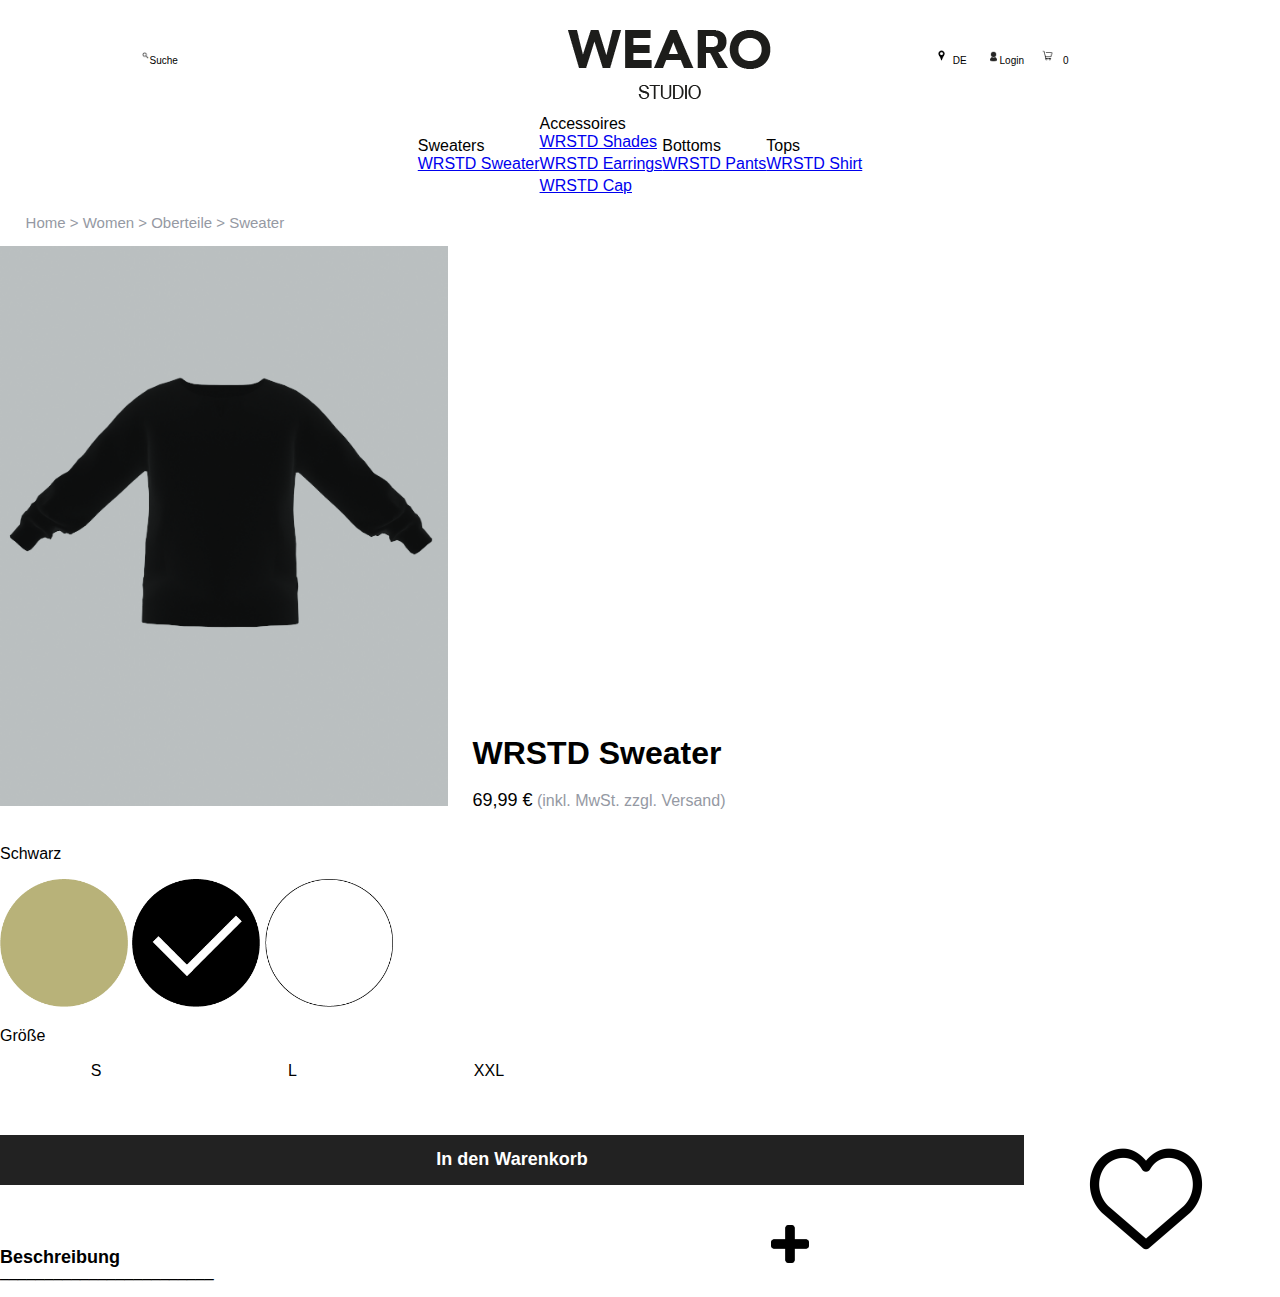
<file: public/index.html>
<!DOCTYPE html>
<html>

<head>
    <meta charset="utf-8">
    <meta name="viewport" content="width=device-width, initial-scale=1">
    <link href="styles.css" rel="stylesheet" type="text/css">
</head>
<script>
    // Import the functions you need from the SDKs you need
    import { initializeApp } from "firebase/app";
    // TODO: Add SDKs for Firebase products that you want to use
    // https://firebase.google.com/docs/web/setup#available-libraries

    // Your web app's Firebase configuration
    const firebaseConfig = {
        apiKey: "AIzaSyCW5nf0_ZkRDf_cXZWhQc_Zju9luZBQ23Y",
        authDomain: "crossmediasnapchat.firebaseapp.com",
        projectId: "crossmediasnapchat",
        storageBucket: "crossmediasnapchat.appspot.com",
        messagingSenderId: "29355819205",
        appId: "1:29355819205:web:a9d25e007d52b03440b0ac"
    };

    // Initialize Firebase
    const app = initializeApp(firebaseConfig);
</script>

<body>
    <div>
        <header>
            <table>
                <tr>
                    <th class="menu">
                        <li class="search">
                            <img src="pictures/searchIcon.png" class="magnifierIcon">
                            <p class="searchText">Suche</p>
                        </li>
                    </th>
                    <th class="logoPlacement">
                        <img src="pictures/Logo_groß.png" class="logo">
                    </th>
                    <th class="menu">
                        <li class="location">
                            <img src="pictures/locationIcon.png" class="locationIcon">
                            <p class="locationText">DE</p>
                        </li>
                        <li class="login">
                            <img src="pictures/loginIcon.png" class="loginIcon">
                            <p class="loginText">Login</p>
                        </li>
                        <li class="cart">
                            <img src="pictures/cartIcon.png" class="cartIcon">
                            <p class="cartText">0</p>
                        </li>
                    </th>
                </tr>
            </table>

            <div class="navigation">

                <div class="sweaters">
                  <span>Sweaters</span>
                  <div class="dropdownContent">
                    <a href="https://crossmediasnapchat.web.app/" class="navigationText">WRSTD Sweater</a>
                  </div>
                </div>
        
                <br>
        
                <div class="accessoires">
                  <span>Accessoires</span>
                  <div class="dropdownContent">
                    <a href="https://crossmediasnapchat.web.app/wrstd_shades.html" class="navigationText">WRSTD Shades</a>
                    <a href="https://crossmediasnapchat.web.app/wrstd_earrings.html" class="navigationText">WRSTD Earrings</a>
                    <a href="https://crossmediasnapchat.web.app/wrstd_cap.html" class="navigationText">WRSTD Cap</a>
                  </div>
                </div>
        
                <br>
        
                <div class="bottoms">
                  <span>Bottoms</span>
                  <div class="dropdownContent">
                    <a href="https://crossmediasnapchat.web.app/wrstd_pant.html" class="navigationText">WRSTD Pants</a>
                  </div>
                </div>
        
                <br>
        
                <div class="tops">
                  <span>Tops</span>
                  <div class="dropdownContent">
                    <a href="https://crossmediasnapchat.web.app/wrstd_shirt.html" class="navigationText">WRSTD Shirt</a>
                  </div>
                </div>
              </div>

        </header>
    </div>


    <h3> Home > Women > Oberteile > Sweater</h3>
    <img src="pictures/Product-Image-Sweater.png" class="pictureFront">
    <div class="productInformation">
        <h2 class="productName">WRSTD Sweater</h2>
        <p class="price">69,99 €</p>
        <p class="priceInfo">(inkl. MwSt. zzgl. Versand)</p>
    </div>

    <div class="colours">
        <p>Schwarz</p>
        <img src="pictures/green.png" class="colour1">
        <img src="pictures/colour_Sweater.png" class="colour2">
        <img src="pictures/white.png" class="colour3">
        <br>
    </div>
    <div class="sizes">
        <p class="size">Größe</p>
        <br>
        <button class="size1">S</button>
        <button class="size2">L</button>
        <button class="size3">XXL</button>
        <br>
        <br>
        <br>
        <br>
    </div>
    <div class="buttonPutIntoCart">
        <button type="button" onclick="alert('Ihr Artikel wurde dem Warenkorb hinzugefügt!')" class="putIntoCart">In den
            Warenkorb</button>
    </div>
    <div class="buttonFavourites">
        <img src="pictures/favourites.png" class="favourites">
        <br>
        <br>
        <br>
        <br>
        <br>
    </div>
    <div class="descriptions">
        <h2 class="description">Beschreibung</h2>
        <img src="pictures/plus.png" class="plusDescription">
        <p class="underline">________________________</p>
    </div>
</body>

</html>
</file>
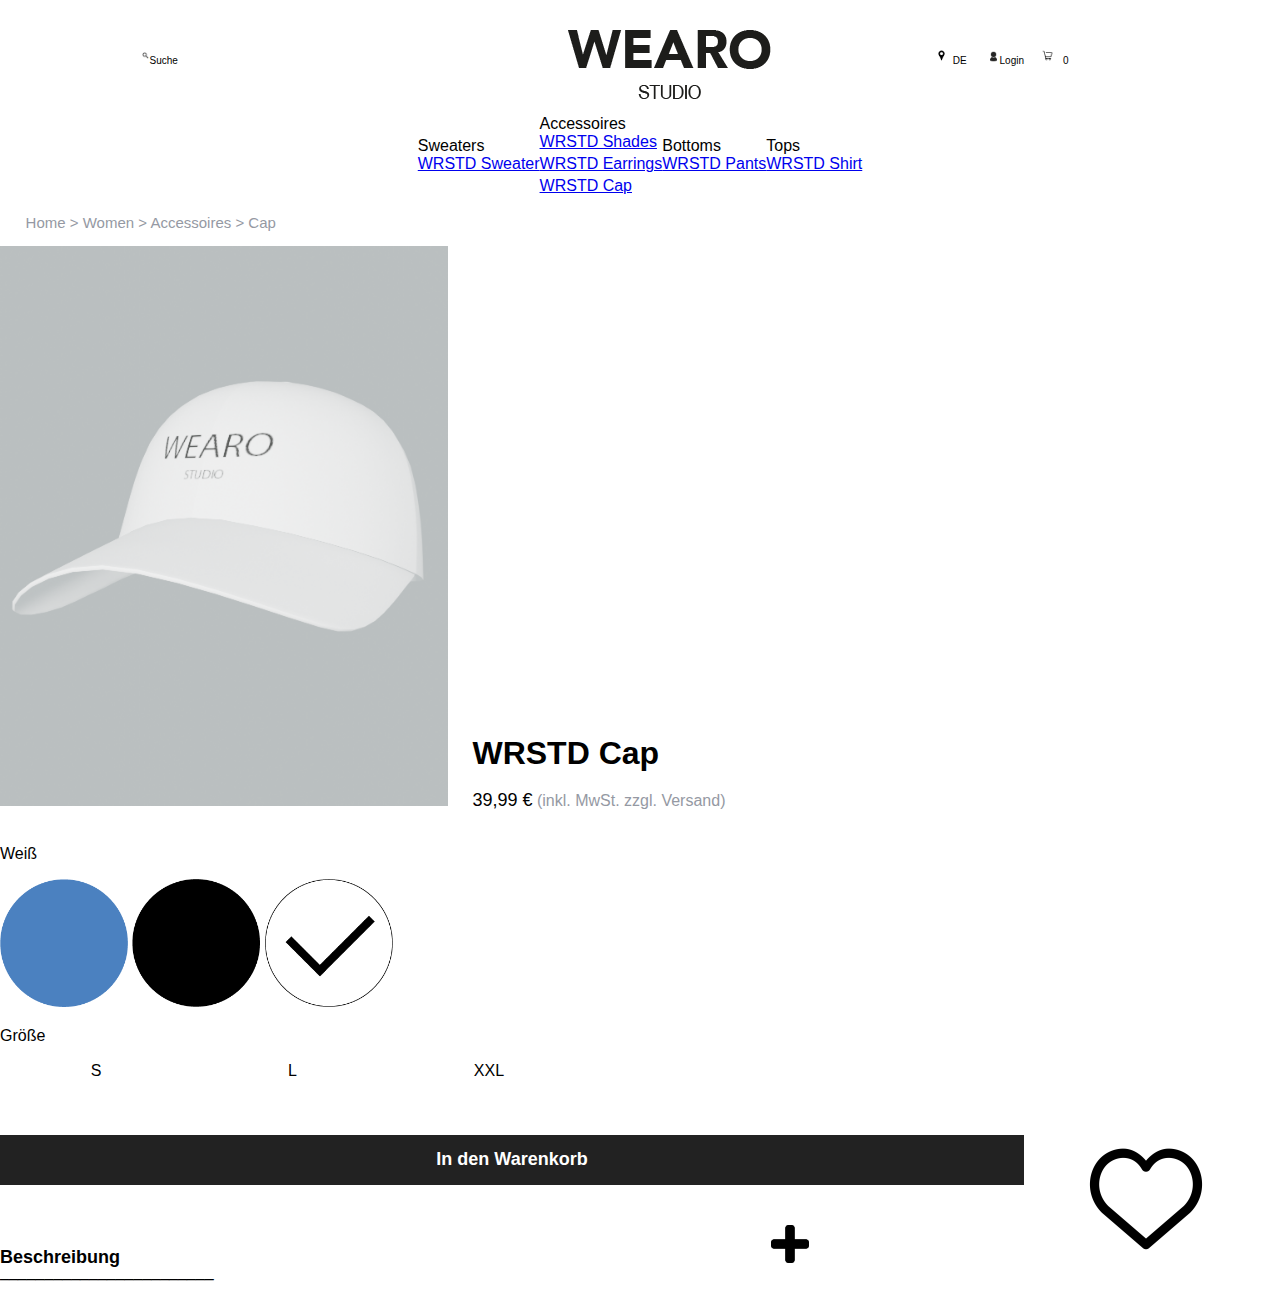
<file: public/wrstd_cap.html>
<!DOCTYPE html>
<html>

<head>
  <meta charset="utf-8">
  <meta name="viewport" content="width=device-width, initial-scale=1">
  <link href="styles.css" rel="stylesheet" type="text/css">
</head>

<script>
    // Import the functions you need from the SDKs you need
    import { initializeApp } from "firebase/app";
    // TODO: Add SDKs for Firebase products that you want to use
    // https://firebase.google.com/docs/web/setup#available-libraries

    // Your web app's Firebase configuration
    const firebaseConfig = {
        apiKey: "AIzaSyCW5nf0_ZkRDf_cXZWhQc_Zju9luZBQ23Y",
        authDomain: "crossmediasnapchat.firebaseapp.com",
        projectId: "crossmediasnapchat",
        storageBucket: "crossmediasnapchat.appspot.com",
        messagingSenderId: "29355819205",
        appId: "1:29355819205:web:a9d25e007d52b03440b0ac"
    };

    // Initialize Firebase
    const app = initializeApp(firebaseConfig);
</script>

<body>
  <div>
    <header>
      <table>
        <tr>
            <th class="menu">
                <li class="search">
                    <img src="pictures/searchIcon.png" class="magnifierIcon">
                    <p class="searchText">Suche</p>
                </li>
            </th>
            <th class="logoPlacement">
                <img src="pictures/Logo_groß.png" class="logo">
            </th>
            <th class="menu">
                <li class="location">
                    <img src="pictures/locationIcon.png" class="locationIcon">
                    <p class="locationText">DE</p>
                </li>
                <li class="login">
                    <img src="pictures/loginIcon.png" class="loginIcon">
                    <p class="loginText">Login</p>
                </li>
                <li class="cart">
                    <img src="pictures/cartIcon.png" class="cartIcon">
                    <p class="cartText">0</p>
                </li>
            </th>
        </tr>
    </table>

      <div class="navigation">

        <div class="sweaters">
          <span>Sweaters</span>
          <div class="dropdownContent">
            <a href="https://crossmediasnapchat.web.app/" class="navigationText">WRSTD Sweater</a>
          </div>
        </div>

        <br>

        <div class="accessoires">
          <span>Accessoires</span>
          <div class="dropdownContent">
            <a href="https://crossmediasnapchat.web.app/wrstd_shades.html" class="navigationText">WRSTD Shades</a>
            <a href="https://crossmediasnapchat.web.app/wrstd_earrings.html" class="navigationText">WRSTD Earrings</a>
            <a href="https://crossmediasnapchat.web.app/wrstd_cap.html" class="navigationText">WRSTD Cap</a>
          </div>
        </div>

        <br>

        <div class="bottoms">
          <span>Bottoms</span>
          <div class="dropdownContent">
            <a href="https://crossmediasnapchat.web.app/wrstd_pant.html" class="navigationText">WRSTD Pants</a>
          </div>
        </div>

        <br>

        <div class="tops">
          <span>Tops</span>
          <div class="dropdownContent">
            <a href="https://crossmediasnapchat.web.app/wrstd_shirt.html" class="navigationText">WRSTD Shirt</a>
          </div>
        </div>
      </div>

    </header>
  </div>


  <h3> Home > Women > Accessoires > Cap</h3>
  <img src="pictures/Prouct-Image-Cap.png" class="pictureFront">
  <div class="productInformation">
    <h2 class="productName">WRSTD Cap</h2>
    <p class="price">39,99 €</p>
    <p class="priceInfo">(inkl. MwSt. zzgl. Versand)</p>
  </div>

  <div class="colours">
    <p>Weiß</p>
    <img src="pictures/blue.png" class="colour1">
    <img src="pictures/black.png" class="colour2">
    <img src="pictures/colour_Cap.png" class="colour3">
    <br>
  </div>
  <div class="sizes">
    <p class="size">Größe</p>
    <br>
    <button class="size1">S</button>
    <button class="size2">L</button>
    <button class="size3">XXL</button>
    <br>
    <br>
    <br>
    <br>
  </div>
  <div class="buttonPutIntoCart">
    <button type="button" onclick="alert('Ihr Artikel wurde dem Warenkorb hinzugefügt!')" class="putIntoCart">In den
      Warenkorb</button>
  </div>
  <div class="buttonFavourites">
    <img src="pictures/favourites.png" class="favourites">
    <br>
    <br>
    <br>
    <br>
    <br>
  </div>
  <div class="descriptions">
    <h2 class="description">Beschreibung</h2>
    <img src="pictures/plus.png" class="plusDescription">
    <p class="underline">________________________</p>
  </div>
</body>

</html>
</file>
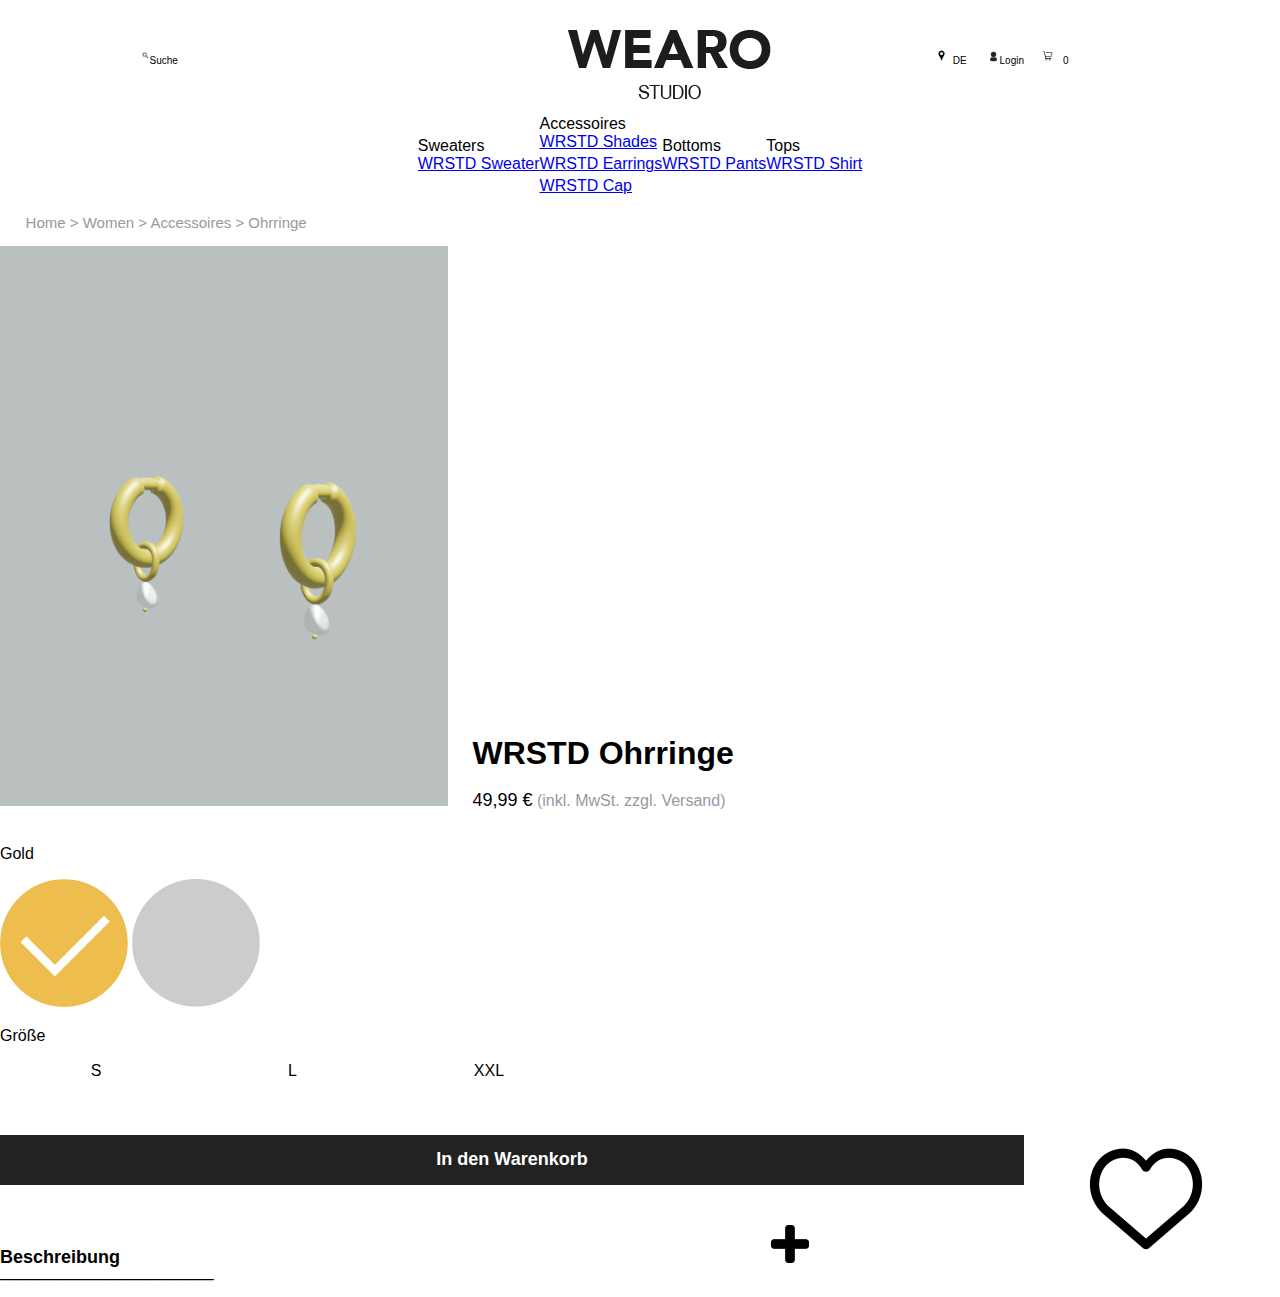
<file: public/wrstd_earrings.html>
<!DOCTYPE html>
<html>

<head>
  <meta charset="utf-8">
  <meta name="viewport" content="width=device-width, initial-scale=1">
  <link href="styles.css" rel="stylesheet" type="text/css">
</head>

<script>
    // Import the functions you need from the SDKs you need
    import { initializeApp } from "firebase/app";
    // TODO: Add SDKs for Firebase products that you want to use
    // https://firebase.google.com/docs/web/setup#available-libraries

    // Your web app's Firebase configuration
    const firebaseConfig = {
        apiKey: "AIzaSyCW5nf0_ZkRDf_cXZWhQc_Zju9luZBQ23Y",
        authDomain: "crossmediasnapchat.firebaseapp.com",
        projectId: "crossmediasnapchat",
        storageBucket: "crossmediasnapchat.appspot.com",
        messagingSenderId: "29355819205",
        appId: "1:29355819205:web:a9d25e007d52b03440b0ac"
    };

    // Initialize Firebase
    const app = initializeApp(firebaseConfig);
</script>

<body>
  <div>
    <header>
      <table>
        <tr>
            <th class="menu">
                <li class="search">
                    <img src="pictures/searchIcon.png" class="magnifierIcon">
                    <p class="searchText">Suche</p>
                </li>
            </th>
            <th class="logoPlacement">
                <img src="pictures/Logo_groß.png" class="logo">
            </th>
            <th class="menu">
                <li class="location">
                    <img src="pictures/locationIcon.png" class="locationIcon">
                    <p class="locationText">DE</p>
                </li>
                <li class="login">
                    <img src="pictures/loginIcon.png" class="loginIcon">
                    <p class="loginText">Login</p>
                </li>
                <li class="cart">
                    <img src="pictures/cartIcon.png" class="cartIcon">
                    <p class="cartText">0</p>
                </li>
            </th>
        </tr>
    </table>

      <div class="navigation">

        <div class="sweaters">
          <span>Sweaters</span>
          <div class="dropdownContent">
            <a href="https://crossmediasnapchat.web.app/" class="navigationText">WRSTD Sweater</a>
          </div>
        </div>

        <br>

        <div class="accessoires">
          <span>Accessoires</span>
          <div class="dropdownContent">
            <a href="https://crossmediasnapchat.web.app/wrstd_shades.html" class="navigationText">WRSTD Shades</a>
            <a href="https://crossmediasnapchat.web.app/wrstd_earrings.html" class="navigationText">WRSTD Earrings</a>
            <a href="https://crossmediasnapchat.web.app/wrstd_cap.html" class="navigationText">WRSTD Cap</a>
          </div>
        </div>

        <br>

        <div class="bottoms">
          <span>Bottoms</span>
          <div class="dropdownContent">
            <a href="https://crossmediasnapchat.web.app/wrstd_pant.html" class="navigationText">WRSTD Pants</a>
          </div>
        </div>

        <br>

        <div class="tops">
          <span>Tops</span>
          <div class="dropdownContent">
            <a href="https://crossmediasnapchat.web.app/wrstd_shirt.html" class="navigationText">WRSTD Shirt</a>
          </div>
        </div>
      </div>

    </header>
  </div>


  <h3> Home > Women > Accessoires > Ohrringe</h3>
  <img src="pictures/Product-Image-Earrings.png" class="pictureFront">
  <div class="productInformation">
    <h2 class="productName">WRSTD Ohrringe</h2>
    <p class="price">49,99 €</p>
    <p class="priceInfo">(inkl. MwSt. zzgl. Versand)</p>
  </div>

  <div class="colours">
    <p>Gold</p>
    <img src="pictures/colour_Earrings.png" class="colour1">
    <img src="pictures/silver.png" class="colour2">
    <br>
  </div>
  <div class="sizes">
    <p class="size">Größe</p>
    <br>
    <button class="size1">S</button>
    <button class="size2">L</button>
    <button class="size3">XXL</button>
    <br>
    <br>
    <br>
    <br>
  </div>
  <div class="buttonPutIntoCart">
    <button type="button" onclick="alert('Ihr Artikel wurde dem Warenkorb hinzugefügt!')" class="putIntoCart">In den
      Warenkorb</button>
  </div>
  <div class="buttonFavourites">
    <img src="pictures/favourites.png" class="favourites">
    <br>
    <br>
    <br>
    <br>
    <br>
  </div>
  <div class="descriptions">
    <h2 class="description">Beschreibung</h2>
    <img src="pictures/plus.png" class="plusDescription">
    <p class="underline">________________________</p>
  </div>
</body>

</html>
</file>
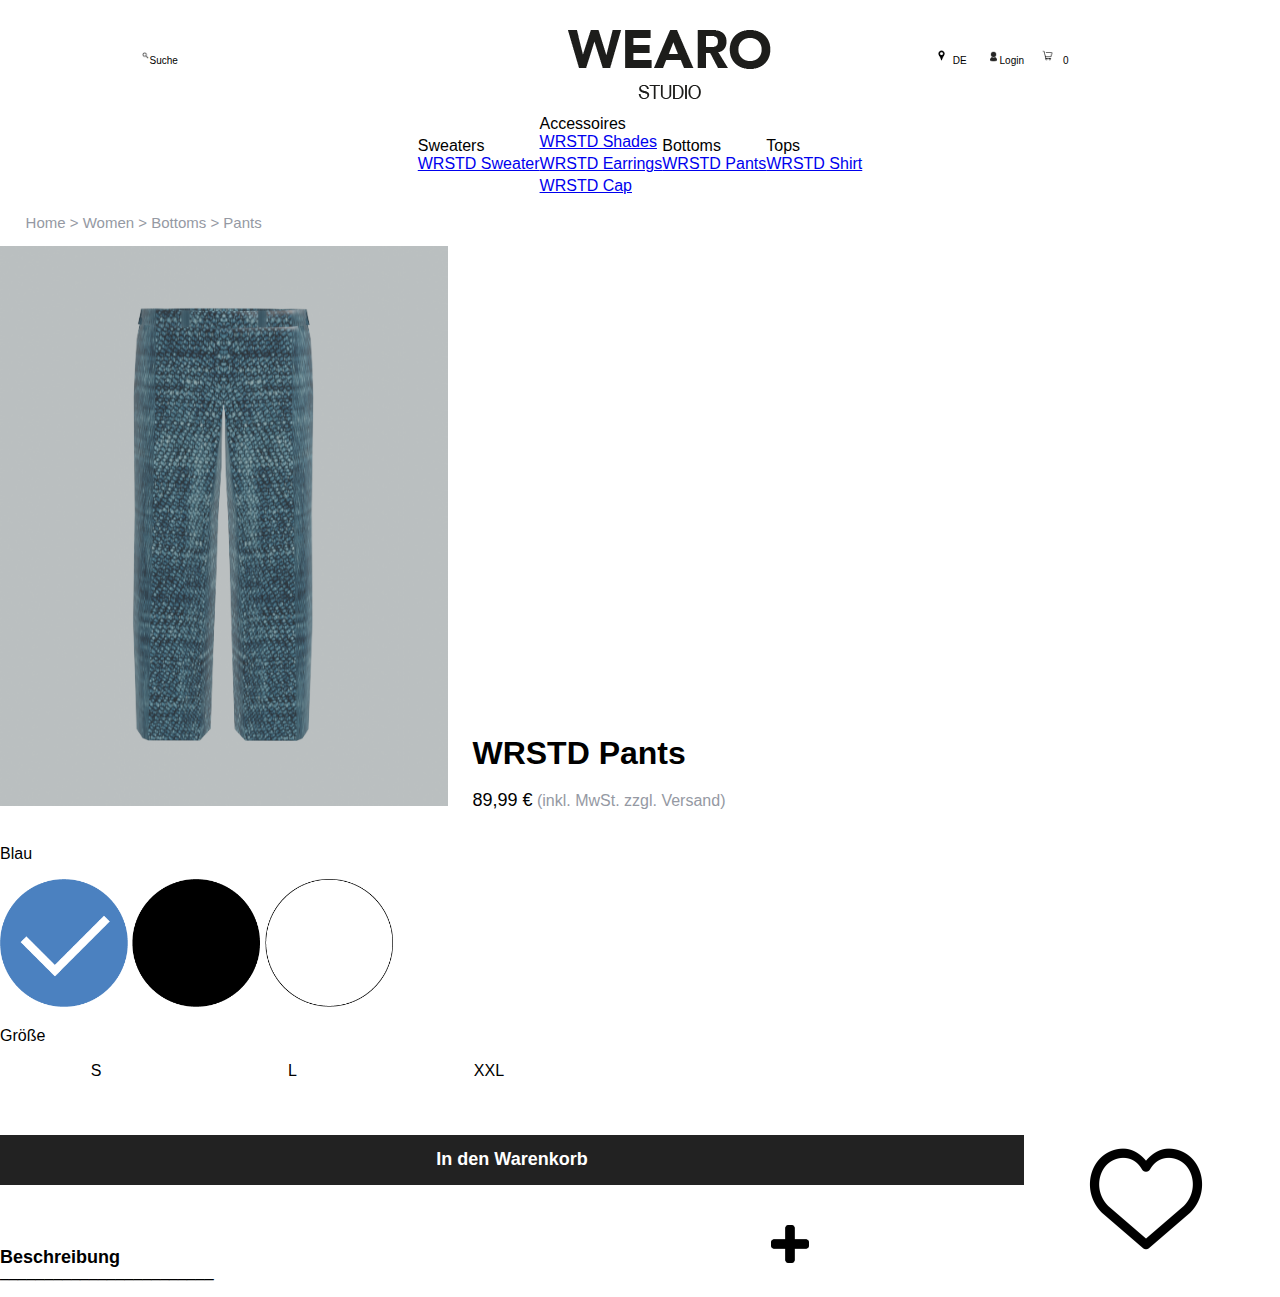
<file: public/wrstd_pant.html>
<!DOCTYPE html>
<html>

<head>
  <meta charset="utf-8">
  <meta name="viewport" content="width=device-width, initial-scale=1">
  <link href="styles.css" rel="stylesheet" type="text/css">
</head>

<script>
  // Import the functions you need from the SDKs you need
  import { initializeApp } from "firebase/app";
  // TODO: Add SDKs for Firebase products that you want to use
  // https://firebase.google.com/docs/web/setup#available-libraries

  // Your web app's Firebase configuration
  const firebaseConfig = {
      apiKey: "AIzaSyCW5nf0_ZkRDf_cXZWhQc_Zju9luZBQ23Y",
      authDomain: "crossmediasnapchat.firebaseapp.com",
      projectId: "crossmediasnapchat",
      storageBucket: "crossmediasnapchat.appspot.com",
      messagingSenderId: "29355819205",
      appId: "1:29355819205:web:a9d25e007d52b03440b0ac"
  };

  // Initialize Firebase
  const app = initializeApp(firebaseConfig);
</script>

<body>
  <div>
    <header>
      <table>
        <tr>
            <th class="menu">
                <li class="search">
                    <img src="pictures/searchIcon.png" class="magnifierIcon">
                    <p class="searchText">Suche</p>
                </li>
            </th>
            <th class="logoPlacement">
                <img src="pictures/Logo_groß.png" class="logo">
            </th>
            <th class="menu">
                <li class="location">
                    <img src="pictures/locationIcon.png" class="locationIcon">
                    <p class="locationText">DE</p>
                </li>
                <li class="login">
                    <img src="pictures/loginIcon.png" class="loginIcon">
                    <p class="loginText">Login</p>
                </li>
                <li class="cart">
                    <img src="pictures/cartIcon.png" class="cartIcon">
                    <p class="cartText">0</p>
                </li>
            </th>
        </tr>
    </table>

      <div class="navigation">

        <div class="sweaters">
          <span>Sweaters</span>
          <div class="dropdownContent">
            <a href="https://crossmediasnapchat.web.app/" class="navigationText">WRSTD Sweater</a>
          </div>
        </div>

        <br>

        <div class="accessoires">
          <span>Accessoires</span>
          <div class="dropdownContent">
            <a href="https://crossmediasnapchat.web.app/wrstd_shades.html" class="navigationText">WRSTD Shades</a>
            <a href="https://crossmediasnapchat.web.app/wrstd_earrings.html" class="navigationText">WRSTD Earrings</a>
            <a href="https://crossmediasnapchat.web.app/wrstd_cap.html" class="navigationText">WRSTD Cap</a>
          </div>
        </div>

        <br>

        <div class="bottoms">
          <span>Bottoms</span>
          <div class="dropdownContent">
            <a href="https://crossmediasnapchat.web.app/wrstd_pant.html" class="navigationText">WRSTD Pants</a>
          </div>
        </div>

        <br>

        <div class="tops">
          <span>Tops</span>
          <div class="dropdownContent">
            <a href="https://crossmediasnapchat.web.app/wrstd_shirt.html" class="navigationText">WRSTD Shirt</a>
          </div>
        </div>
      </div>

    </header>
  </div>


  <h3> Home > Women > Bottoms > Pants</h3>
  <img src="pictures/Product-Image-Pants.png" class="pictureFront">
  <div class="productInformation">
    <h2 class="productName">WRSTD Pants</h2>
    <p class="price">89,99 €</p>
    <p class="priceInfo">(inkl. MwSt. zzgl. Versand)</p>
  </div>

  <div class="colours">
    <p>Blau</p>
    <img src="pictures/colour_ShadesPants.png" class="colour1">
    <img src="pictures/black.png" class="colour2">
    <img src="pictures/white.png" class="colour3">
    <br>
  </div>
  <div class="sizes">
    <p class="size">Größe</p>
    <br>
    <button class="size1">S</button>
    <button class="size2">L</button>
    <button class="size3">XXL</button>
    <br>
    <br>
    <br>
    <br>
  </div>
  <div class="buttonPutIntoCart">
    <button type="button" onclick="alert('Ihr Artikel wurde dem Warenkorb hinzugefügt!')" class="putIntoCart">In den
      Warenkorb</button>
  </div>
  <div class="buttonFavourites">
    <img src="pictures/favourites.png" class="favourites">
    <br>
    <br>
    <br>
    <br>
    <br>
  </div>
  <div class="descriptions">
    <h2 class="description">Beschreibung</h2>
    <img src="pictures/plus.png" class="plusDescription">
    <p class="underline">________________________</p>
  </div>
</body>

</html>
</file>
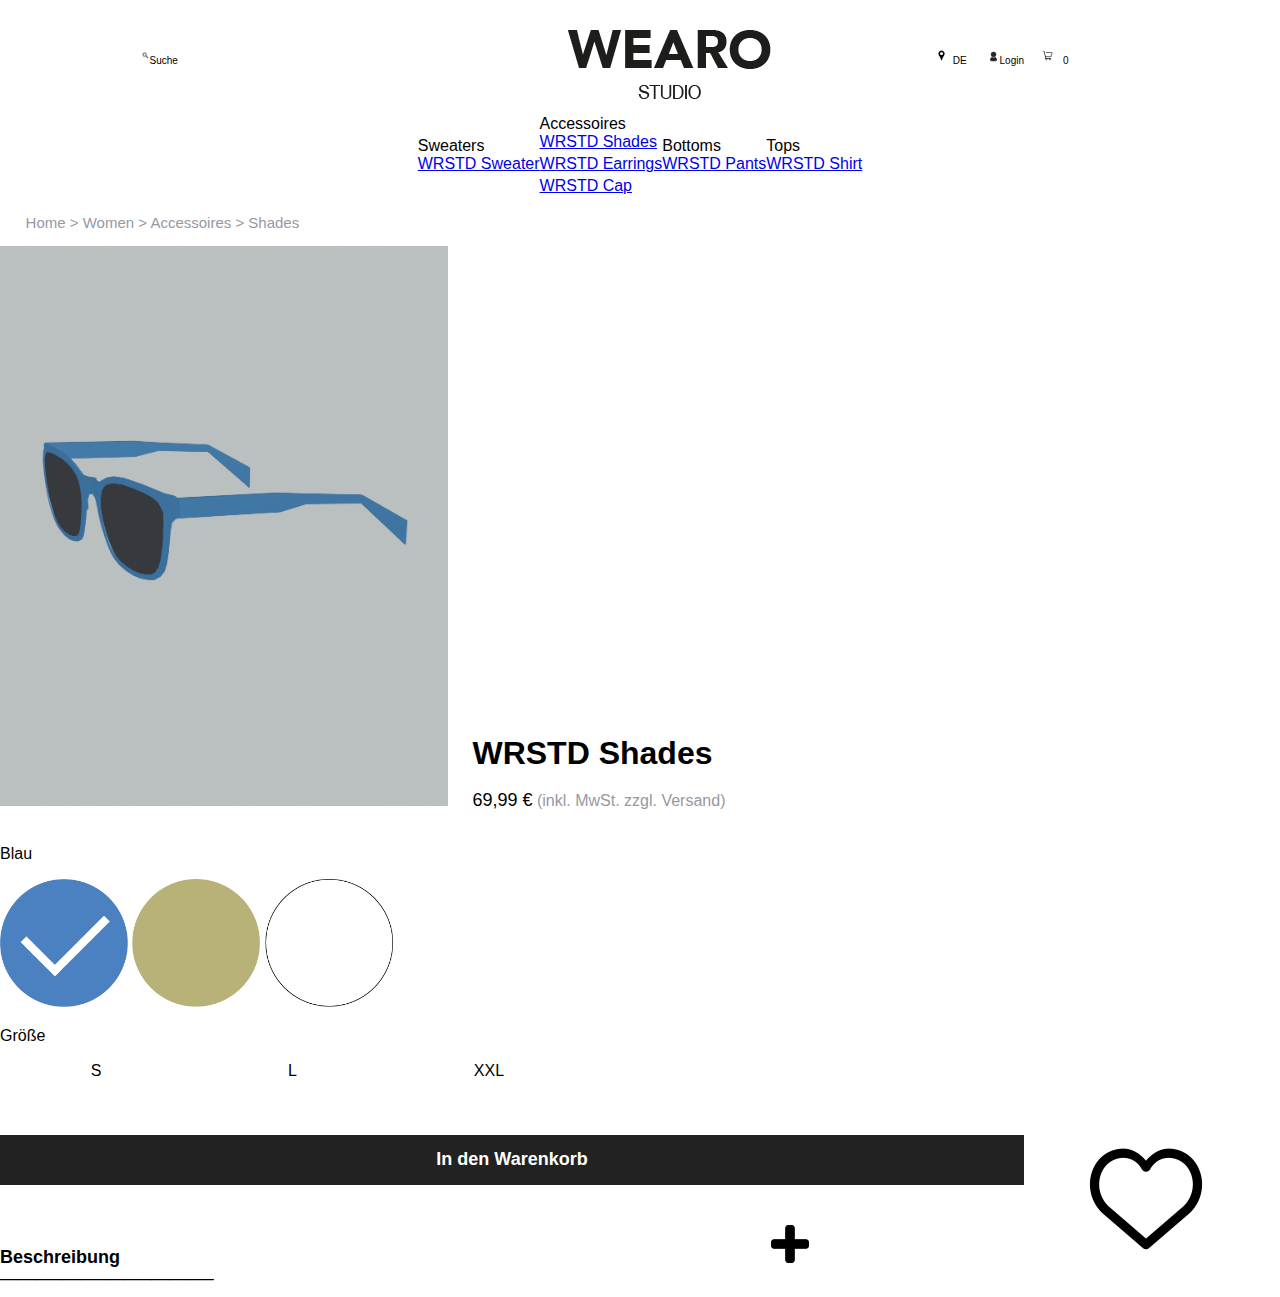
<file: public/wrstd_shades.html>
<!DOCTYPE html>
<html>

<head>
  <meta charset="utf-8">
  <meta name="viewport" content="width=device-width, initial-scale=1">
  <link href="styles.css" rel="stylesheet" type="text/css">
</head>

<script>
    // Import the functions you need from the SDKs you need
    import { initializeApp } from "firebase/app";
    // TODO: Add SDKs for Firebase products that you want to use
    // https://firebase.google.com/docs/web/setup#available-libraries

    // Your web app's Firebase configuration
    const firebaseConfig = {
        apiKey: "AIzaSyCW5nf0_ZkRDf_cXZWhQc_Zju9luZBQ23Y",
        authDomain: "crossmediasnapchat.firebaseapp.com",
        projectId: "crossmediasnapchat",
        storageBucket: "crossmediasnapchat.appspot.com",
        messagingSenderId: "29355819205",
        appId: "1:29355819205:web:a9d25e007d52b03440b0ac"
    };

    // Initialize Firebase
    const app = initializeApp(firebaseConfig);
</script>

<body>
  <div>
    <header>
      <table>
        <tr>
            <th class="menu">
                <li class="search">
                    <img src="pictures/searchIcon.png" class="magnifierIcon">
                    <p class="searchText">Suche</p>
                </li>
            </th>
            <th class="logoPlacement">
                <img src="pictures/Logo_groß.png" class="logo">
            </th>
            <th class="menu">
                <li class="location">
                    <img src="pictures/locationIcon.png" class="locationIcon">
                    <p class="locationText">DE</p>
                </li>
                <li class="login">
                    <img src="pictures/loginIcon.png" class="loginIcon">
                    <p class="loginText">Login</p>
                </li>
                <li class="cart">
                    <img src="pictures/cartIcon.png" class="cartIcon">
                    <p class="cartText">0</p>
                </li>
            </th>
        </tr>
    </table>

      <div class="navigation">

        <div class="sweaters">
          <span>Sweaters</span>
          <div class="dropdownContent">
            <a href="https://crossmediasnapchat.web.app/" class="navigationText">WRSTD Sweater</a>
          </div>
        </div>

        <br>

        <div class="accessoires">
          <span>Accessoires</span>
          <div class="dropdownContent">
            <a href="https://crossmediasnapchat.web.app/wrstd_shades.html" class="navigationText">WRSTD Shades</a>
            <a href="https://crossmediasnapchat.web.app/wrstd_earrings.html" class="navigationText">WRSTD Earrings</a>
            <a href="https://crossmediasnapchat.web.app/wrstd_cap.html" class="navigationText">WRSTD Cap</a>
          </div>
        </div>

        <br>

        <div class="bottoms">
          <span>Bottoms</span>
          <div class="dropdownContent">
            <a href="https://crossmediasnapchat.web.app/wrstd_pant.html" class="navigationText">WRSTD Pants</a>
          </div>
        </div>

        <br>

        <div class="tops">
          <span>Tops</span>
          <div class="dropdownContent">
            <a href="https://crossmediasnapchat.web.app/wrstd_shirt.html" class="navigationText">WRSTD Shirt</a>
          </div>
        </div>
      </div>

    </header>
  </div>


  <h3> Home > Women > Accessoires > Shades</h3>
  <img src="pictures/Product-Image-Shades.png" class="pictureFront">
  <div class="productInformation">
    <h2 class="productName">WRSTD Shades</h2>
    <p class="price">69,99 €</p>
    <p class="priceInfo">(inkl. MwSt. zzgl. Versand)</p>
  </div>

  <div class="colours">
    <p>Blau</p>
    <img src="pictures/colour_ShadesPants.png" class="colour1">
    <img src="pictures/green.png" class="colour2">
    <img src="pictures/white.png" class="colour3">
    <br>
  </div>
  <div class="sizes">
    <p class="size">Größe</p>
    <br>
    <button class="size1">S</button>
    <button class="size2">L</button>
    <button class="size3">XXL</button>
    <br>
    <br>
    <br>
    <br>
  </div>
  <div class="buttonPutIntoCart">
    <button type="button" onclick="alert('Ihr Artikel wurde dem Warenkorb hinzugefügt!')" class="putIntoCart">In den
      Warenkorb</button>
  </div>
  <div class="buttonFavourites">
    <img src="pictures/favourites.png" class="favourites">
    <br>
    <br>
    <br>
    <br>
    <br>
  </div>
  <div class="descriptions">
    <h2 class="description">Beschreibung</h2>
    <img src="pictures/plus.png" class="plusDescription">
    <p class="underline">________________________</p>
  </div>
</body>

</html>
</file>
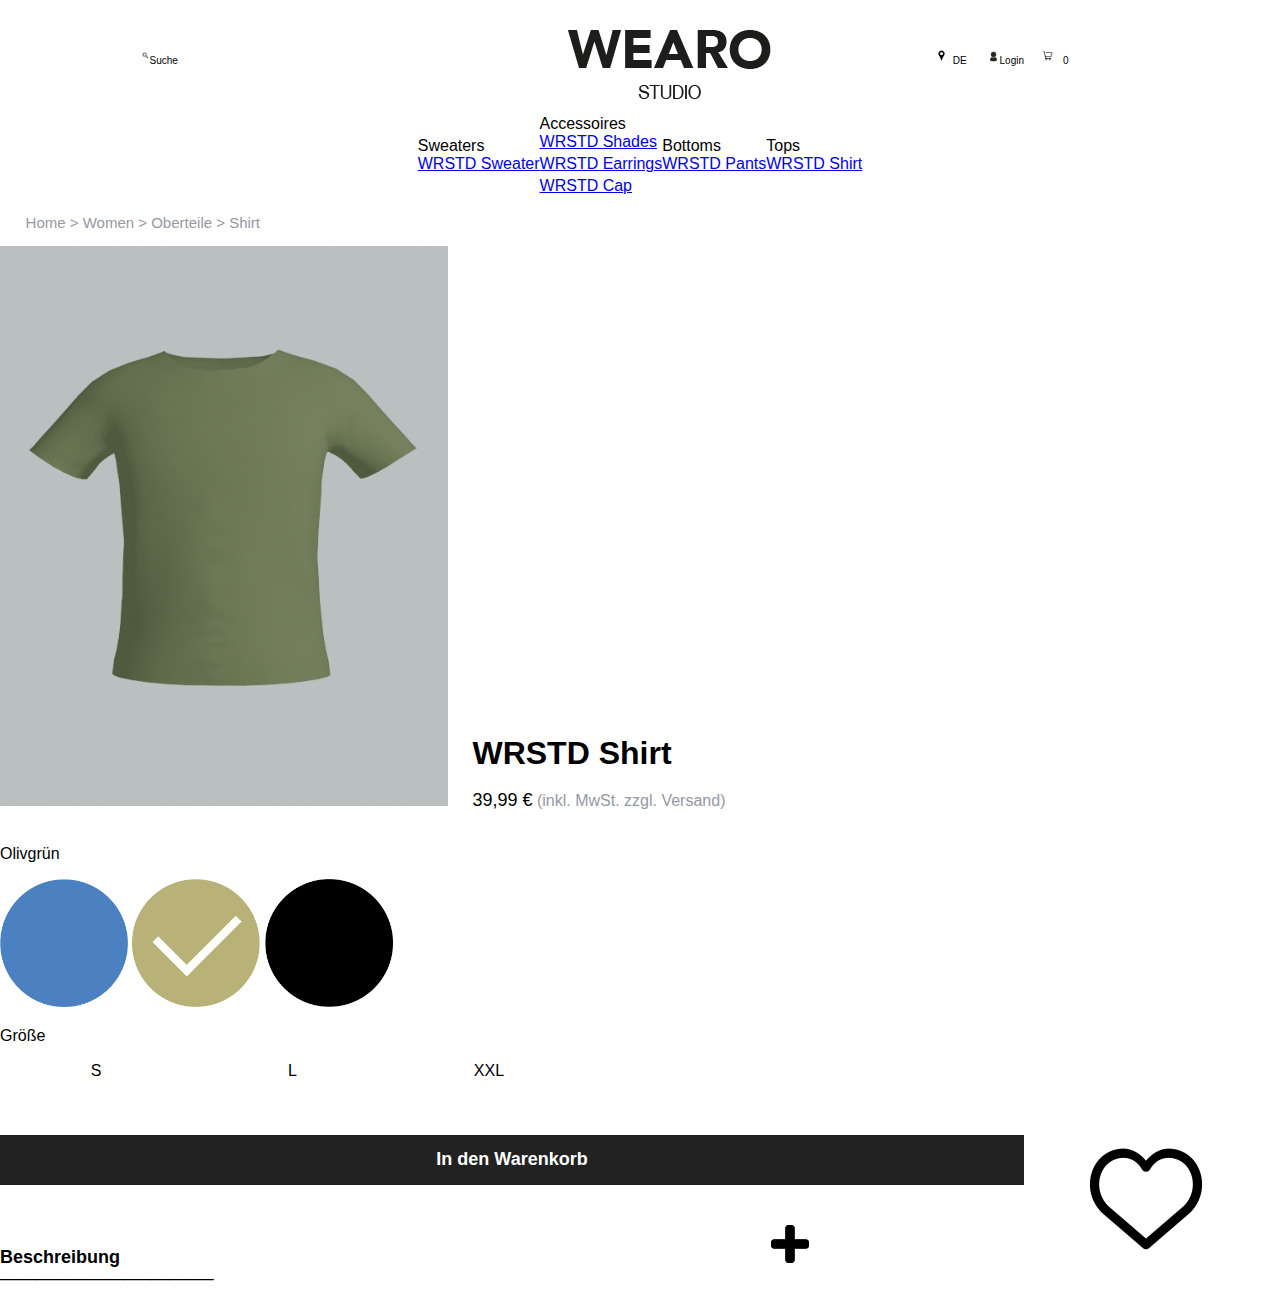
<file: public/wrstd_shirt.html>
<!DOCTYPE html>
<html>

<head>
  <meta charset="utf-8">
  <meta name="viewport" content="width=device-width, initial-scale=1">
  <link href="styles.css" rel="stylesheet" type="text/css">
</head>

<script>
    // Import the functions you need from the SDKs you need
    import { initializeApp } from "firebase/app";
    // TODO: Add SDKs for Firebase products that you want to use
    // https://firebase.google.com/docs/web/setup#available-libraries

    // Your web app's Firebase configuration
    const firebaseConfig = {
        apiKey: "AIzaSyCW5nf0_ZkRDf_cXZWhQc_Zju9luZBQ23Y",
        authDomain: "crossmediasnapchat.firebaseapp.com",
        projectId: "crossmediasnapchat",
        storageBucket: "crossmediasnapchat.appspot.com",
        messagingSenderId: "29355819205",
        appId: "1:29355819205:web:a9d25e007d52b03440b0ac"
    };

    // Initialize Firebase
    const app = initializeApp(firebaseConfig);
</script>

<body>
  <div>
    <header>
      <table>
        <tr>
            <th class="menu">
                <li class="search">
                    <img src="pictures/searchIcon.png" class="magnifierIcon">
                    <p class="searchText">Suche</p>
                </li>
            </th>
            <th class="logoPlacement">
                <img src="pictures/Logo_groß.png" class="logo">
            </th>
            <th class="menu">
                <li class="location">
                    <img src="pictures/locationIcon.png" class="locationIcon">
                    <p class="locationText">DE</p>
                </li>
                <li class="login">
                    <img src="pictures/loginIcon.png" class="loginIcon">
                    <p class="loginText">Login</p>
                </li>
                <li class="cart">
                    <img src="pictures/cartIcon.png" class="cartIcon">
                    <p class="cartText">0</p>
                </li>
            </th>
        </tr>
    </table>

      <div class="navigation">

        <div class="sweaters">
          <span>Sweaters</span>
          <div class="dropdownContent">
            <a href="https://crossmediasnapchat.web.app/" class="navigationText">WRSTD Sweater</a>
          </div>
        </div>

        <br>

        <div class="accessoires">
          <span>Accessoires</span>
          <div class="dropdownContent">
            <a href="https://crossmediasnapchat.web.app/wrstd_shades.html" class="navigationText">WRSTD Shades</a>
            <a href="https://crossmediasnapchat.web.app/wrstd_earrings.html" class="navigationText">WRSTD Earrings</a>
            <a href="https://crossmediasnapchat.web.app/wrstd_cap.html" class="navigationText">WRSTD Cap</a>
          </div>
        </div>

        <br>

        <div class="bottoms">
          <span>Bottoms</span>
          <div class="dropdownContent">
            <a href="https://crossmediasnapchat.web.app/wrstd_pant.html" class="navigationText">WRSTD Pants</a>
          </div>
        </div>

        <br>

        <div class="tops">
          <span>Tops</span>
          <div class="dropdownContent">
            <a href="https://crossmediasnapchat.web.app/wrstd_shirt.html" class="navigationText">WRSTD Shirt</a>
          </div>
        </div>
      </div>

    </header>
  </div>


  <h3> Home > Women > Oberteile > Shirt</h3>
  <img src="pictures/Product-Image-Tshirt.png" class="pictureFront">
  <div class="productInformation">
    <h2 class="productName">WRSTD Shirt</h2>
    <p class="price">39,99 €</p>
    <p class="priceInfo">(inkl. MwSt. zzgl. Versand)</p>
  </div>

  <div class="colours">
    <p>Olivgrün</p>
    <img src="pictures/blue.png" class="colour1">
    <img src="pictures/colour_Shirt.png" class="colour2">
    <img src="pictures/black.png" class="colour3">
    <br>
  </div>
  <div class="sizes">
    <p class="size">Größe</p>
    <br>
    <button class="size1">S</button>
    <button class="size2">L</button>
    <button class="size3">XXL</button>
    <br>
    <br>
    <br>
    <br>
  </div>
  <div class="buttonPutIntoCart">
    <button type="button" onclick="alert('Ihr Artikel wurde dem Warenkorb hinzugefügt!')" class="putIntoCart">In den
      Warenkorb</button>
  </div>
  <div class="buttonFavourites">
    <img src="pictures/favourites.png" class="favourites">
    <br>
    <br>
    <br>
    <br>
    <br>
  </div>
  <div class="descriptions">
    <h2 class="description">Beschreibung</h2>
    <img src="pictures/plus.png" class="plusDescription">
    <p class="underline">________________________</p>
  </div>
</body>

</html>
</file>
<file: public/styles.css>
:root {
    --colorText: #222;
    --colorSecondary: #fff;
}

@media (min-width: 1080px) {

    /*header Desktop*/
    table {
        width: 100%;
    }

    .containerHeader {
        position: absolute;
        display: block;
    }

    .logo {
        margin-top: 20px;
        margin-left: 20%;
    }

    th.menu {
        font-size: 10px;
        font-weight: 50;
        list-style: none;
        text-decoration: none;
        padding-left: 120px;
        width: 38%;
    }

    li.search {
        width: 10%;
        float: left;
        margin-right: -3px
    }

    .magnifierIcon {
        width: 20%;
        float: left;
        padding-top: 7px;
    }

    li.location {
        width: 10%;
        float: left;
        margin-right: -3px;
    }

    .locationIcon {
        width: 38%;
        float: left;
        padding-top: 4px;
    }

    li.login {
        width: 10%;
        float: left;
        margin-right: -3px;
    }

    .loginIcon {
        width: 32%;
        float: left;
        padding-top: 6px;
    }

    li.cart {
        width: 10%;
        float: left;
    }

    .cartIcon {
        width: 36%;
        float: left;
        padding-top: 4px;
    }

    div.navigation {
        margin-right: 10%;
        margin-left: 10%;
        display: flex;
        align-items: center;
        justify-content: center;
    }

    header::after {
        content: '';
        display: table;
        clear: both;
    }

    ul {
        margin: 0;
        padding: 0;
        list-style: none;
    }

    li {
        display: inline-block;
        margin-left: 20px;
        margin-top: 5px;
        margin-right: 30px;
        position: relative;
    }

    ul li a {
        color: var(--colorText);
        text-decoration: none;
        text-transform: uppercase;
        font-size: 15px;
    }

    a::after {
        content: '';
        display: block;
        height: 4px;
        background-color: var(--colorText);
        width: 0%;

        transition: all ease-in-out 250ms;
    }

    .mouseover a:hover::after {
        width: 100%;
    }

    .currentsite a::after {
        transition: none;
        width: 100%;
    }

    /*header Desktop ends*/

    /*body Desktop*/
    body {
        margin: 0;
        width: 100%;
        background: var(--colorSecondary);
        font-family: Arial, Helvetica, sans-serif;
    }

    h3 {
        font-size: 15px;
        font-weight: 20;
        color: #9599a3;
        padding-left: 2%;
    }

    .pictureFront {
        display: inline-block;
        width: 35%;
    }

    .pictureBack {
        display: inline-block;
        width: 35%;
    }

    .productInformation {
        margin-left: 20px;
        display: inline-block;
        width: 25%;
        padding-top: -50px;
    }

    h2 {
        font-size: 32px;
        margin-bottom: 0;
    }

    .price {
        display: inline-block;
        font-size: 18px;

    }

    .priceInfo {
        display: inline-block;
        color: #9599a3;
        font-size: 16px;
    }

    .colour1 {
        display: inline-block;
        width: 10%;
        border-color: green;
        border-width: 2px;
    }

    .colour2 {
        display: inline-block;
        width: 10%;
    }

    .colour3 {
        display: inline-block;
        width: 10%;
    }

    .size {
        display: inline-block;
    }

    button {
        font-size: 16px;
        display: inline-block;
        width: 15%;
        height: 20px;
        background-color: #ffff;
        border-color: #fff;
        border-width: 0;
    }

    .putIntoCart {
        float: left;
        width: 80%;
        height: 50px;
        font-size: 18px;
        font-weight: bold;
        background-color: #222;
        color: #fff;
        padding-top: 10px;
        padding-bottom: 10px;
    }

    .favourites {
        float: right;
        width: 10%;
        margin-right: 70px;
    }

    .description {
        font-size: 18px;
        display: inline-block;
        margin-top: 10px;
    }

    .plusDescription {
        display: inline-block;
        width: 3%;
        margin-left: 50.5%;
    }

    .careInstructions {
        font-size: 18px;
        display: inline-block;
        margin-top: 10px;
    }

    .plusCareInstructions {
        display: inline-block;
        width: 3%;
        margin-left: 45%;
    }

    .underline {
        margin-top: -5px;
    }

    /*body Desktop end*/
}


@media (max-width: 420px) {

    body {
        width: 100%;
    }

    /*header Mobile*/
    table {
        width: 100%;
    }

    .containerHeader {
        position: absolute;
        display: block;
    }

    th.logoPlacement {
        width: 59%;
    }

    .logo {
        margin-top: 20px;
        width: 60%;
        padding-left: 10px
    }

    th.menu {
        list-style: none;
        text-decoration: none;
        width: 20%;
    }

    li.search {
        width: 49px;
        position: relative;
        float: left;
    }

    .magnifierIcon {
        width: 40%;
        padding-top: 17px;
        padding-left: 12px;
    }

    .searchText {
        display: none;
    }

    li.cart {
        width: 49px;
        position: relative;
        float: left;
    }

    .cartIcon {
        width: 50%;
        padding-top: 17px;
        padding-left: 12px;
    }

    .cartText {
        display: none;
    }

    li.location {
        display: none;
    }

    .locationIcon {
        display: none;
    }

    li.login {
        display: none;
    }

    .loginIcon {
        display: none;
    }

    .navigation {
        width: 85%;
        display: flex;
        align-items: center;
        justify-content: center;
        padding-left: 20px;
    }

    .sweaters {
        width: 25%;
        padding-left: 5px;
        padding-right: 5px;
    }

    .sweaters:hover .dropdownContent {
        display: block;
    }

    .accessoires {
        width: 30%;
        padding-left: 5px;
        padding-right: 5px;
    }

    .accessoires:hover .dropdownContent {
        display: contents;
    }

    .bottoms {
        width: 25%;
        padding-left: 5px;
        padding-right: 5px;
    }

    .bottoms:hover .dropdownContent {
        display: block;
    }

    .tops {
        width: 20%;
        padding-left: 5px;
        padding-right: 5px;
    }

    .tops:hover .dropdownContent {
        display: block;
        width: 50px;
        right: 20px;
    }

    .dropdownContent {
        display: none;
        position: relative;
        width: 96.5px;
        padding-right: 8px;
        padding-left: 2px;
        margin-top: 3px;
        box-shadow: 0px 8px 16px 0px rgba(0,0,0,0.2);
        z-index: 5;
    }

    a {
        font-family: Arial, Helvetica, sans-serif;
        font-size: 8px;
        color: #222;
        text-decoration: none;
        width: 20%;
    }

    h1 {
        font-family: Arial, Helvetica, sans-serif;
        padding-left: 10px;
    }

    span {
        font-family: Arial, Helvetica, sans-serif;
        font-size: 12px;
    }

    /*header Mobile ends*/

    /*body Mobile*/
    body {
        margin: 0;
        width: 100%;
        background: var(--colorSecondary);
        font-family: Arial, Helvetica, sans-serif;
    }

    h3 {
        font-size: 15px;
        font-weight: 20;
        color: #9599a3;
        padding-left: 2%;
    }

    h2 {
        font-size: 32px;
        margin-bottom: 0;
        margin-top: 35px;
    }

    .pictureFront {
        display: inline-block;
        width: 100%;
    }

    .productInformation {
        margin-left: 20px;
        display: inline-block;
        width: 90%;
        margin-top: -15px;
    }

    .price {
        display: flex;
        float: left;
        width: 25%;
        font-size: 20px;
        margin-top: 5px;
    }

    .priceInfo {
        display: flex;
        float: right;
        color: #9599a3;
        font-size: 16px;
        margin-top: 8px;
        width: 74%;
    }

    .colours {
        margin-left: 20px;
        display: inline-block;
        width: 90%;
        margin-top: 5px;
    }

    .colour1 {
        display: inline-block;
        width: 10%;
        border-color: green;
        border-width: 2px;
    }

    .colour2 {
        display: inline-block;
        width: 10%;
    }

    .colour3 {
        display: inline-block;
        width: 10%;
    }

    .sizes {
        margin-left: 20px;
        display: inline-block;
        width: 90%;
    }

    .size {
        display: inline-block;
    }

    button {
        font-size: 16px;
        display: inline-block;
        width: 15%;
        height: 20px;
        background-color: #ffff;
        border-color: #fff;
        border-width: 0;
    }

    .buttonPutIntoCart {
        margin-left: 20px;
        width: 55%;
    }

    .putIntoCart {
        display: flex;
        float: left;
        width: 100%;
        height: 50px;
        font-size: 18px;
        font-weight: bold;
        background-color: #222;
        color: #fff;
        align-items: center;
        justify-content: center;
    }

    .buttonFavourites {
        margin-left: 20px;
        display: inline-block;
        width: 25%;
    }

    .favourites {
        float: right;
        width: 50%;
        margin-right: -13px;
        margin-top: 2px;
    }

    .description {
        margin-left: 20px;
        font-size: 18px;
        display: inline-block;
        margin-top: 5px;
    }

    .plusDescription {
        display: inline-block;
        width: 3%;
        margin-left: 45%;
    }

    .underline {
        margin-left: 20px;
        margin-top: -5px;
    }

    /*body Mobile end*/
}




/* 
Positionierung der Teaser
section .teaser ul {
    display: inside-block;
	list-style: none;
    margin: 0 -10 px;
    padding: 20px 0;
}

//Um Teaser anzupassen
section .teaser ul li {
    width: 50%;
    float: left;
    position: relative;
	overflow: hidden;
    padding: 5px;
}

//Um Bilder vollständig und gleichgroß anzuzeigen
section .teaser ul li img {
	width: 100%;
}

section .teaser ul li h3 {
	margin-top: 60px;
}

section .teaser ul li .text{
    position: absolute;
	width: 100%;
    height: 100%;
    text-align: center;
    transition: ease-in 0.5s, bottom 0.5s;
}

//Hintergrundfarbe bei hover über Teaser
section .teaser ul li:hover .text {
    bottom: 0;
	background: var(--colorFading);
}

figcaption {
    text-align: left;
    padding: 10px;
}

.scrollup {
    display: block;
    float: right;
    margin-bottom: 10px;
}

footer {
    clear: both;
    width: 100%;
    display: block;
    background: var(--colorFeature);
    height: 150px;
}

.ul1Footer {
    margin: 0;
    padding: 0;
    list-style: none;
    float: left;
}

.ul2Footer {
    margin-bottom: 20px;
    list-style: none;
    float: right;
    margin-right: 30px;
}*/
</file>
